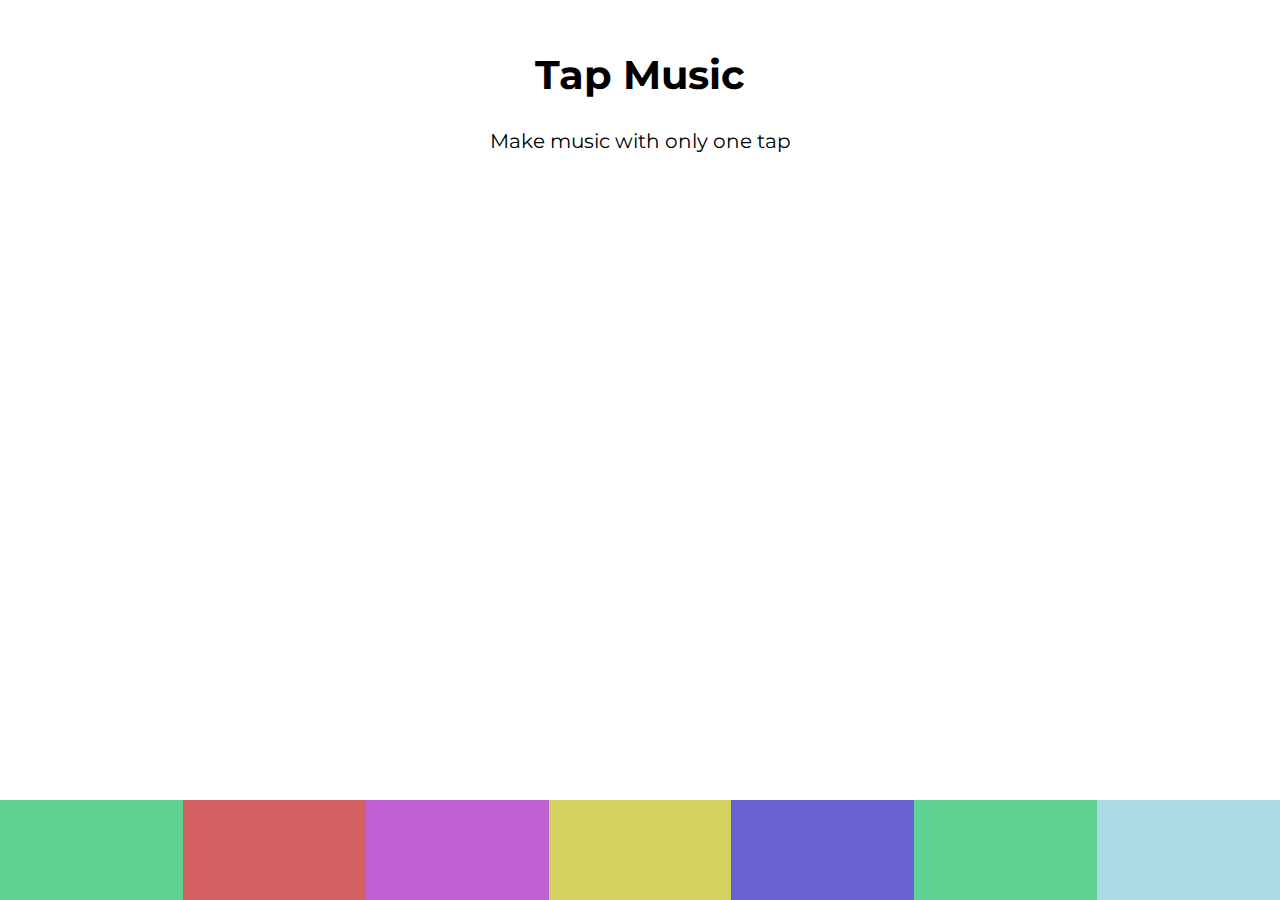
<file: music beatmaker/index.html>
<!DOCTYPE html>
<html lang="en">
<head>
    <meta charset="UTF-8">
    <meta http-equiv="X-UA-Compatible" content="IE=edge">
    <meta name="viewport" content="width=device-width, initial-scale=1.0">
    <link 
       href="https://fonts.googleapis.com/css?family=Montserrat"
       rel="stylesheet"
       />
    <link rel="stylesheet" href="style.css">
    <title>Tap Music</title>
</head>
<body>
    <div class="app">
        <header>
            <h1>Tap Music</h1>
            <p>Make music with only one tap</p>
        </header>
        <div class="visual"></div>
        <div class="pads">
            <div class="pad1 colorPad">
                <audio class="sound" src="./sounds/bubbles.mp3"></audio>
            </div>
            <div class="pad2 colorPad">
                <audio class="sound" src="./sounds/clay.mp3"></audio>
            </div>
            <div class="pad3 colorPad">
                <audio class="sound" src="./sounds/confetti.mp3"></audio>
            </div>
            <div class="pad4 colorPad">
                <audio class="sound" src="./sounds/glimmer.mp3"></audio>
            </div>
            <div class="pad5 colorPad">
                <audio class="sound" src="./sounds/moon.mp3"></audio>
            </div>
            <div class="pad6 colorPad">
                <audio class="sound" src="./sounds/ufo.mp3"></audio>
            </div>
            <div class="pad7 colorPad">
                <audio class="sound" src="./sounds/mixkit.wav"></audio>
            </div>
        </div>
    </div>

    <script src="script.js"></script>
</body>
</html>
</file>
<file: music beatmaker/style.css>
*{
    margin: 0;
    padding: 0;
    box-sizing: border-box;
}
body{
    font-family: "Montserrat", sans-serif;

}
.app{
    height:100vh;
    display: flex;
    flex-direction: column;
    justify-content: space-between;
    align-items: center;
}

header h1{
    margin: 50px 0px 30px 0px;
    text-align: center;
    font-size: 40px;

}
header p{
    font-size: 20px;
    
}

.pads{
    background: lightblue;
    width: 100%;
    display: flex;
}
.pads > div{
    height: 100px;
    width: 100px;
    flex: 1;
}

.pad1{
    background: #60d394;
}
.pad2{
    background: #d26060;
}
.pad3{
    background: #c060d3;
}
.pad4{
    background: #d3d160;
}
.pad5{
    background:#6860d3;
}
.pad6{
    background: #60d394;
}
.visual > div {
    position: absolute;
    height: 50px;
    width: 50px;
    border-radius: 50%;
    bottom: 0%;
    left: 20%;
    bottom: 0%;
    z-index: -1;
}
@keyframes jump{
    0%{
        bottom: 0%;
        left: 20%;
    }
    50%{
        bottom: 50%;
        left: 50%;
    }
    100%{
        bottom: 0%;
        left: 80%;
    }
}

.visual > div{
    position: absolute;
    height: 50px;
    width: 50px;
    border-radius: 50%;
    bottom: 0%;
}

.colorPad:hover{
    transition: all 0.5s ease-in-out;
    transform: scale(1.2);
    border-radius: 20px;
    /* border: 2px solid black; */
}
</file>
